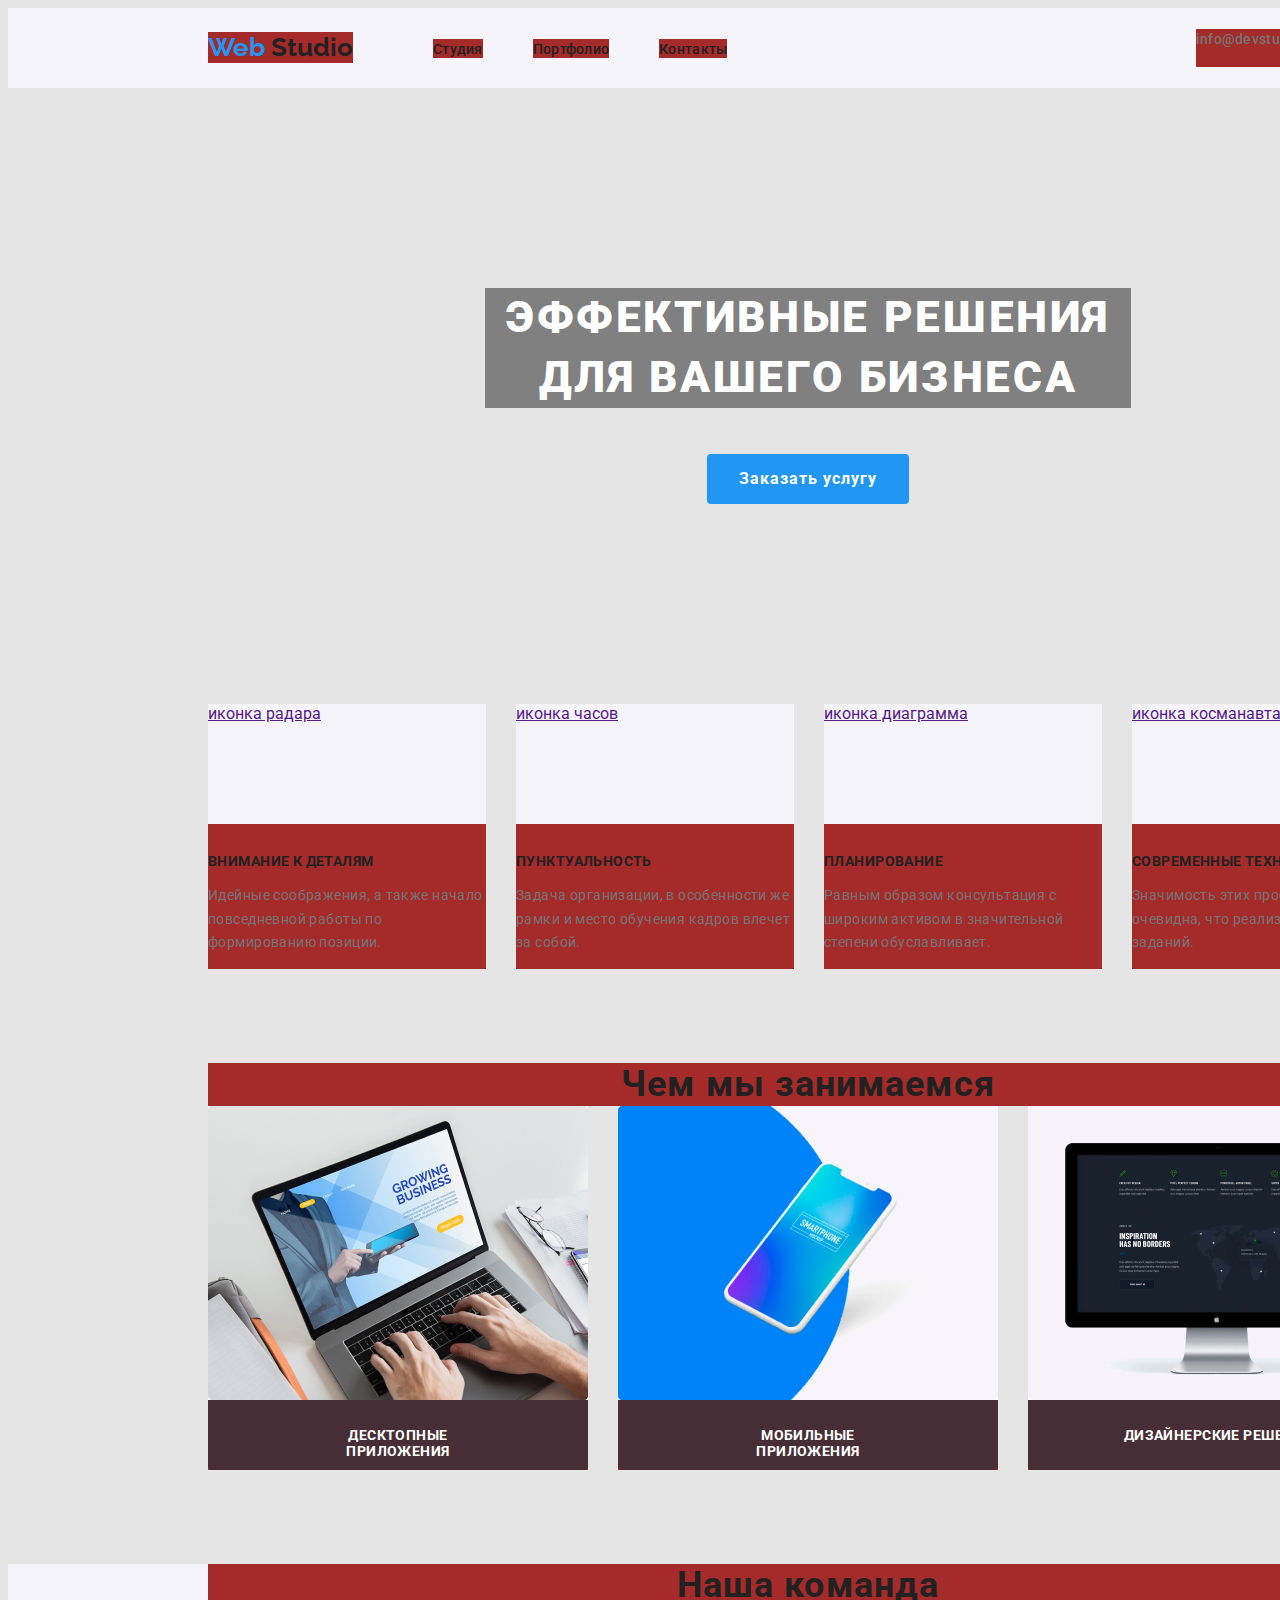
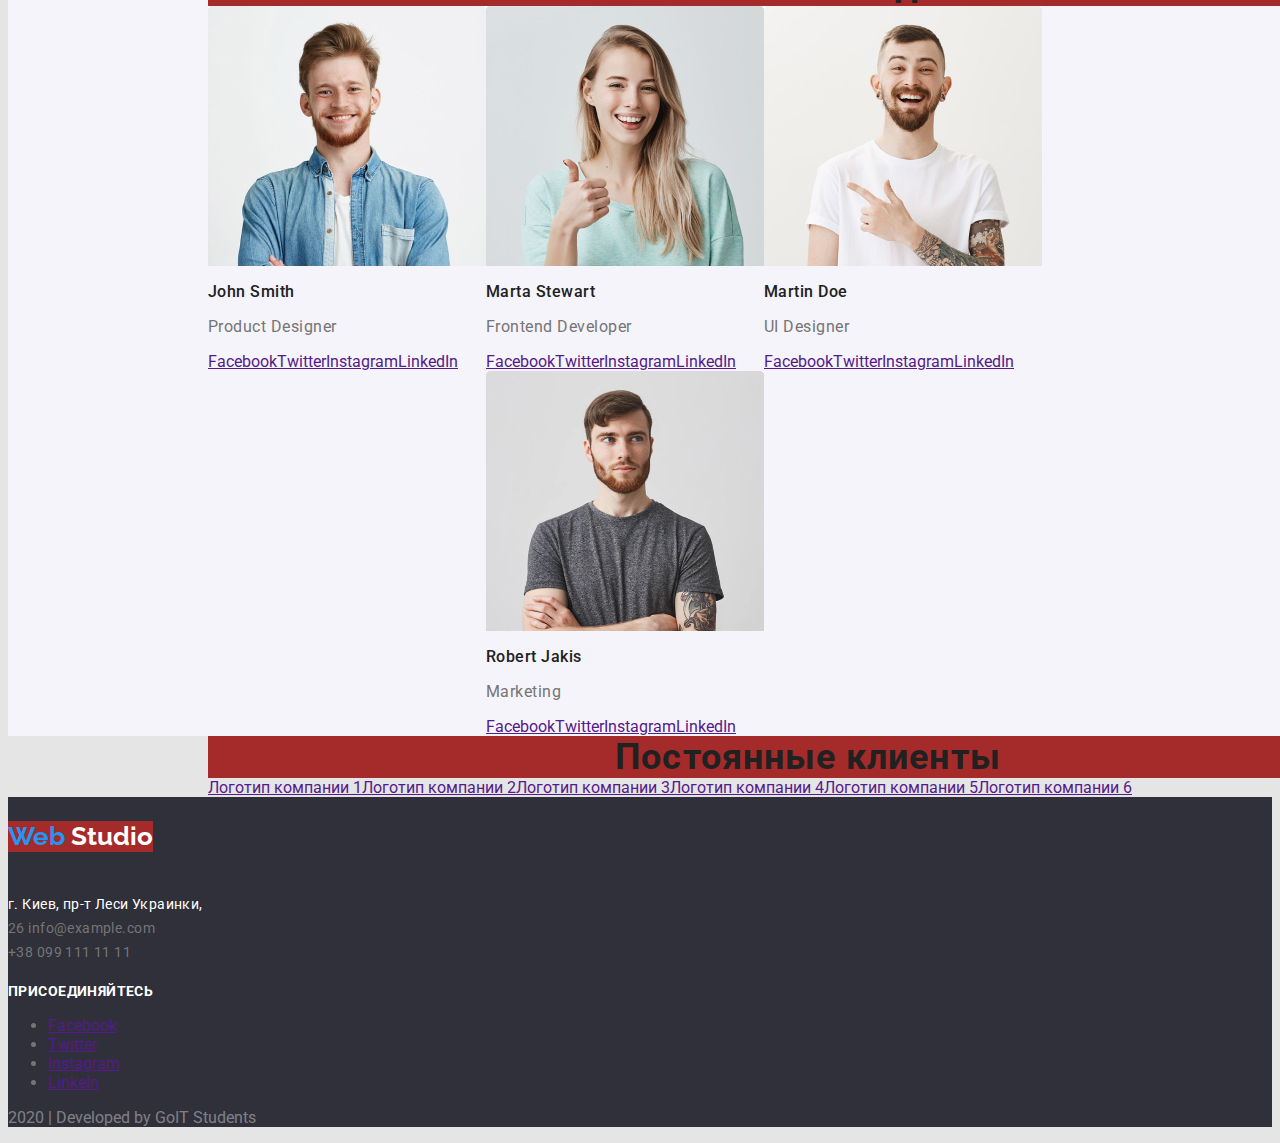
<file: index.html>
<!DOCTYPE html>
<html lang="ru">
  <head>
    <meta charset="UTF-8" />
    <meta name="viewport" content="width=device-width, initial-scale=1.0" />
    <link
      href="https://fonts.googleapis.com/css2?family=Raleway:wght@700&family=Roboto:wght@400;500;700;900&display=swap"
      rel="stylesheet"
    />
    <link rel="stylesheet" href="./css/main.css" />
    <title>Web studio</title>
  </head>
  <body>
    <!-- <ul class="test list">
      <li class="test-item">Lorem ipsum dolor sit amet.</li>
      <li class="test-item">Lorem ipsum dolor sit amet.</li>
      <li class="test-item">Lorem ipsum dolor sit amet.</li>
      <li class="test-item">Lorem ipsum dolor sit amet.</li>
      <li class="test-item">Lorem ipsum dolor sit amet.</li>
    </ul> -->

    <!-- Шапка основной страницы -->
    <header class="header">
      <div class="nav-container">
        <nav class="nav-container">
          <a href="/" class="logo"
            ><span class="logo-blue">Web</span>
            <span class="logo-black">Studio</span></a
          >

          <ul class="site-nav list">
            <li class="item">
              <a href="./index.html" class="nav-link link-accent">Студия</a>
            </li>
            <li class="item">
              <a href="./portflio.html" class="nav-link link-accent"
                >Портфолио</a
              >
            </li>
            <li class="item">
              <a href="" class="nav-link link-accent">Контакты</a>
            </li>
          </ul>
        </nav>

        <ul class="contact list">
          <li class="item">
            <a href="mailto:info@devstudio.com" class="contact-link link-accent"
              >info@devstudio.com</a
            >
          </li>
          <li class="item">
            <a href="tel:+380961111111" class="contact-link link-accent"
              >+38 096 111 11 11</a
            >
          </li>
        </ul>
      </div>
    </header>

    <!-- Основной контейнер -->
    <main>
      <!-- Секция Герой -->
      <section class="scn-hero">
        <div class="hero">
          <h1 class="hero-title">эффективные решения для вашего бизнеса</h1>
          <a href="" class="button">Заказать услугу</a>
        </div>
      </section>

      <!-- Секция преимущества -->
      <section class="advantages">
        <h2 class="main-title in-hide">Преимущества</h2>
        <ul class="advant-items list container">
          <li class="item">
            <a href="" aria-label="иконка радара" class="icon">иконка радара</a>
            <h3 class="advantages-title">Внимание к деталям</h3>
            <p class="advantages-description">
              Идейные соображения, а также начало повседневной работы по
              формированию позиции.
            </p>
          </li>
          <li class="item">
            <a href="" aria-label="иконка часов" class="icon">иконка часов</a>
            <h3 class="advantages-title">Пунктуальность</h3>
            <p class="advantages-description">
              Задача организации, в особенности же рамки и место обучения кадров
              влечет за собой.
            </p>
          </li>
          <li class="item">
            <a href="" aria-label="иконка диаграмма" class="icon"
              >иконка диаграмма</a
            >
            <h3 class="advantages-title">Планирование</h3>
            <p class="advantages-description">
              Равным образом консультация с широким активом в значительной
              степени обуславливает.
            </p>
          </li>
          <li class="item">
            <a href="" aria-label="иконка косманавта" class="icon"
              >иконка косманавта</a
            >
            <h3 class="advantages-title">Современные технологии</h3>
            <p class="advantages-description">
              Значимость этих проблем настолько очевидна, что реализация
              плановых заданий.
            </p>
          </li>
        </ul>
      </section>

      <!-- Секция занятий -->
      <section class="occupations">
        <h2 class="main-title">Чем мы занимаемся</h2>
        <ul class="occupations-items list container">
          <li class="item">
            <a href="" class="link">
              <img
                src="./images-web-studio-page/Десктопные-приложения.jpg"
                alt="ноутбук на столе"
                width="380"
              />
              <h3 class="occupations-list-item">Десктопные приложения</h3>
            </a>
          </li>
          <li class="item">
            <a href="" class="link">
              <img
                src="./images-web-studio-page/Мобильные-приложения.jpg"
                alt="смартфон"
                width="380"
              />
              <h3 class="occupations-list-item">Мобильные приложения</h3>
            </a>
          </li>
          <li class="item">
            <a href="" class="link">
              <img
                src="./images-web-studio-page/Дизайнерские-решения.jpg"
                alt="моноблок"
                width="380"
              />
              <h3 class="occupations-list-item">Дизайнерские решения</h3>
            </a>
          </li>
        </ul>
      </section>

      <!-- Наша команда -->
      <section class="our-team">
        <h2 class="main-title">Наша команда</h2>
        <ul class="list container">
          <li>
            <img
              src="./images-web-studio-page/John-Smith.jpg"
              alt="фото Джона Смита"
              width="278"
            />
            <h3 class="card-title">John Smith</h3>
            <p class="position">Product Designer</p>
            <ul class="list">
              <li>
                <a href="" aria-label="Facebook">Facebook</a>
              </li>
              <li>
                <a href="" aria-label="Twitter">Twitter</a>
              </li>
              <li>
                <a href="" aria-label="Instagram">Instagram</a>
              </li>
              <li>
                <a href="" aria-label="LinkedIn">LinkedIn</a>
              </li>
            </ul>
          </li>
          <li>
            <img
              src="./images-web-studio-page/Marta-Stewart.jpg"
              alt="фото Марты Стюарт"
              width="278"
            />
            <h3 class="card-title">Marta Stewart</h3>
            <p class="position">Frontend Developer</p>
            <ul class="list">
              <li>
                <a href="" aria-label="Facebook">Facebook</a>
              </li>
              <li>
                <a href="" aria-label="Twitter">Twitter</a>
              </li>
              <li>
                <a href="" aria-label="Instagram">Instagram</a>
              </li>
              <li>
                <a href="" aria-label="LinkedIn">LinkedIn</a>
              </li>
            </ul>
            <img
              src="./images-web-studio-page/Robert-Jakis.jpg"
              alt="фото Роберта Джекиса"
              width="278"
            />
            <h3 class="card-title">Robert Jakis</h3>
            <p class="position">Marketing</p>
            <ul class="list">
              <li>
                <a href="" aria-label="Facebook">Facebook</a>
              </li>
              <li>
                <a href="" aria-label="Twitter">Twitter</a>
              </li>
              <li>
                <a href="" aria-label="Instagram">Instagram</a>
              </li>
              <li>
                <a href="" aria-label="LinkedIn">LinkedIn</a>
              </li>
            </ul>
          </li>
          <li>
            <img
              src="./images-web-studio-page/Martin-Doe.jpg"
              alt="фото Мартина Ду"
              width="278"
            />
            <h3 class="card-title">Martin Doe</h3>
            <p class="position">UI Designer</p>
            <ul class="list">
              <li>
                <a href="" aria-label="Facebook">Facebook</a>
              </li>
              <li>
                <a href="" aria-label="Twitter">Twitter</a>
              </li>
              <li>
                <a href="" aria-label="Instagram">Instagram</a>
              </li>
              <li>
                <a href="" aria-label="LinkedIn">LinkedIn</a>
              </li>
            </ul>
          </li>
        </ul>
      </section>

      <!-- Секция постоянные клиенты -->
      <section class="clients">
        <h2 class="main-title">Постоянные клиенты</h2>
        <ul class="list container">
          <li>
            <a href="" aria-label="Логотип компании 1">Логотип компании 1</a>
          </li>
          <li>
            <a href="" aria-label="Логотип компании 2">Логотип компании 2</a>
          </li>
          <li>
            <a href="" aria-label="Логотип компании 3">Логотип компании 3</a>
          </li>
          <li>
            <a href="" aria-label="Логотип компании 4">Логотип компании 4</a>
          </li>
          <li>
            <a href="" aria-label="Логотип компании 5">Логотип компании 5</a>
          </li>
          <li>
            <a href="" aria-label="Логотип компании 6">Логотип компании 6</a>
          </li>
        </ul>
      </section>
    </main>

    <!-- Подвал -->
    <footer class="footer">
      <a href="/" class="logo"
        ><span class="logo-blue">Web</span>
        <span class="logo-white">Studio</span></a
      >
      <p>
        <span class="footer-text">г. Киев, пр-т Леси Украинки,</span><br />
        <span class="footer-contacts"
          >26 info@example.com<br />
          +38 099 111 11 11</span
        >
      </p>
      <div>
        <b class="footer-call">присоединяйтесь</b>
        <ul>
          <li><a href="">Facebook</a></li>
          <li><a href="">Twitter</a></li>
          <li><a href="">Instagram</a></li>
          <li><a href="">LinkeIn</a></li>
        </ul>
      </div>
      <p class="copyrights">2020 | Developed by GoIT Students</p>
    </footer>
  </body>
</html>
</file>
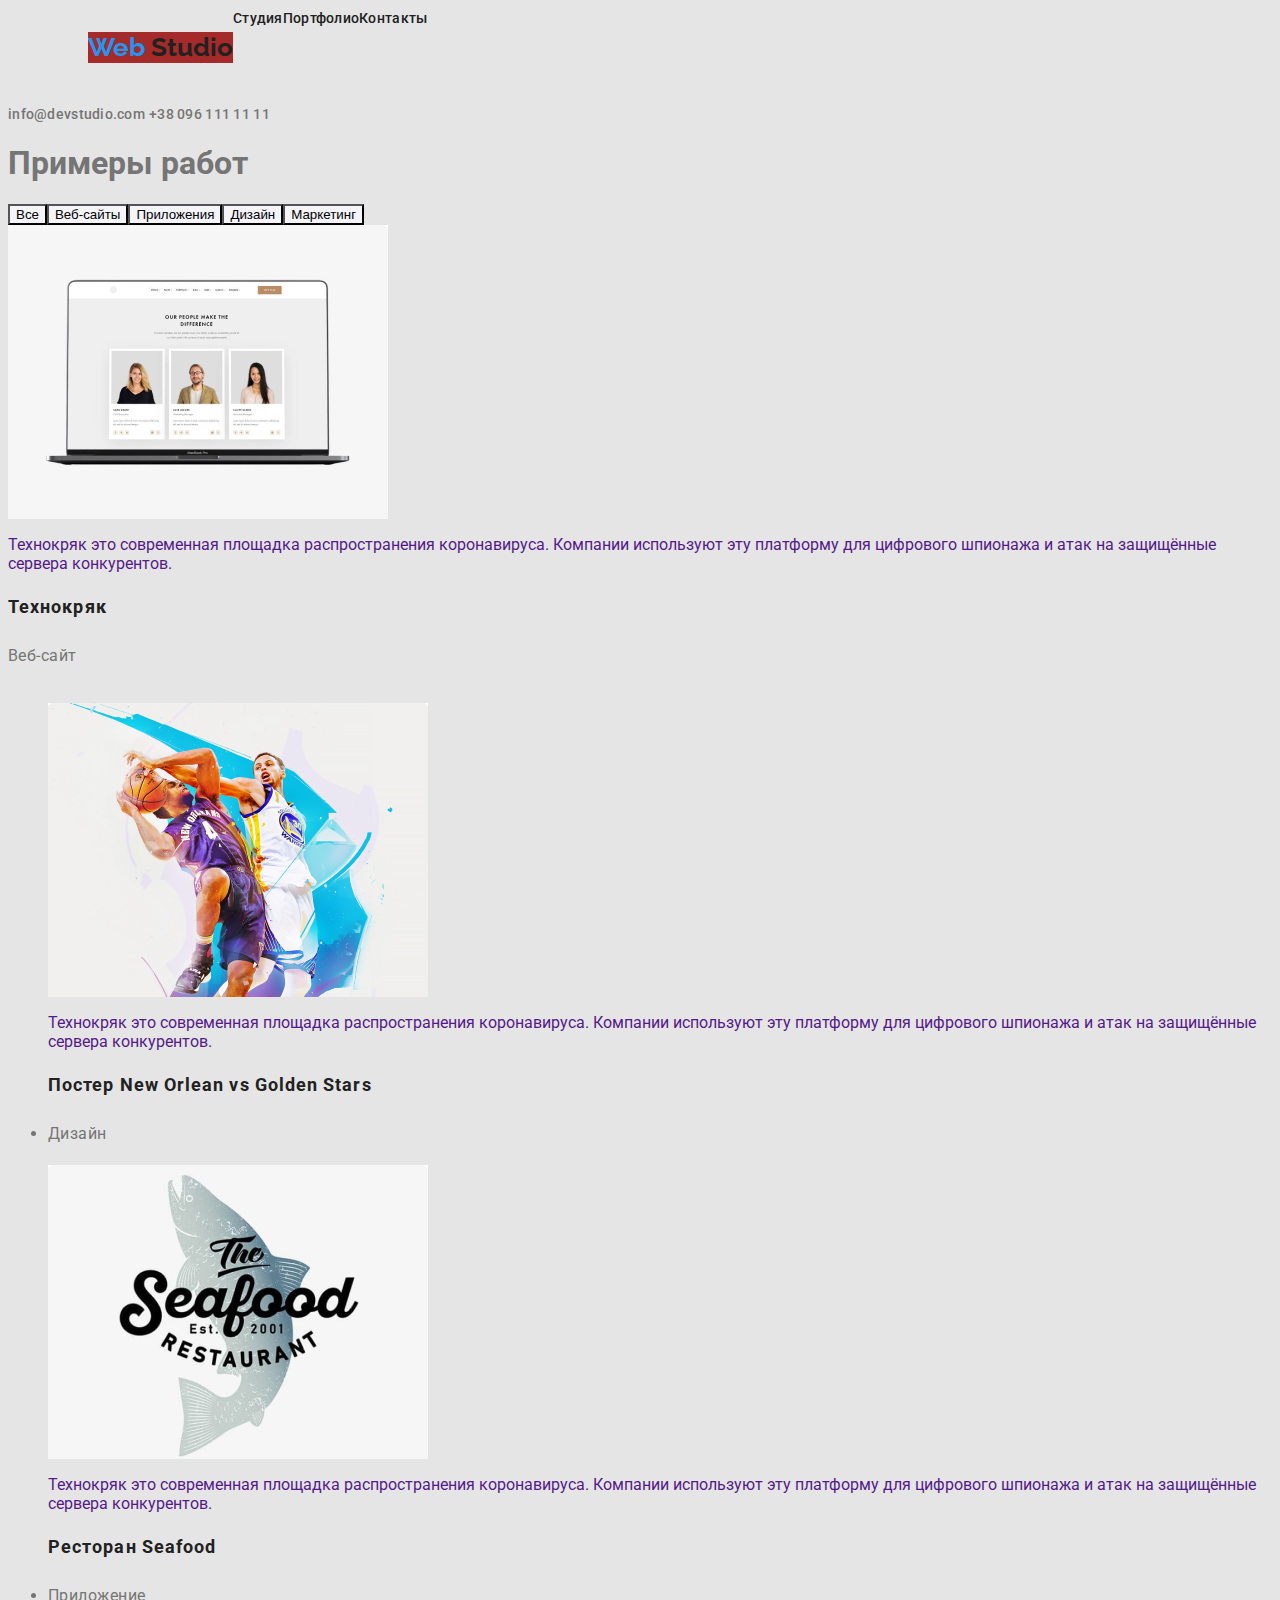
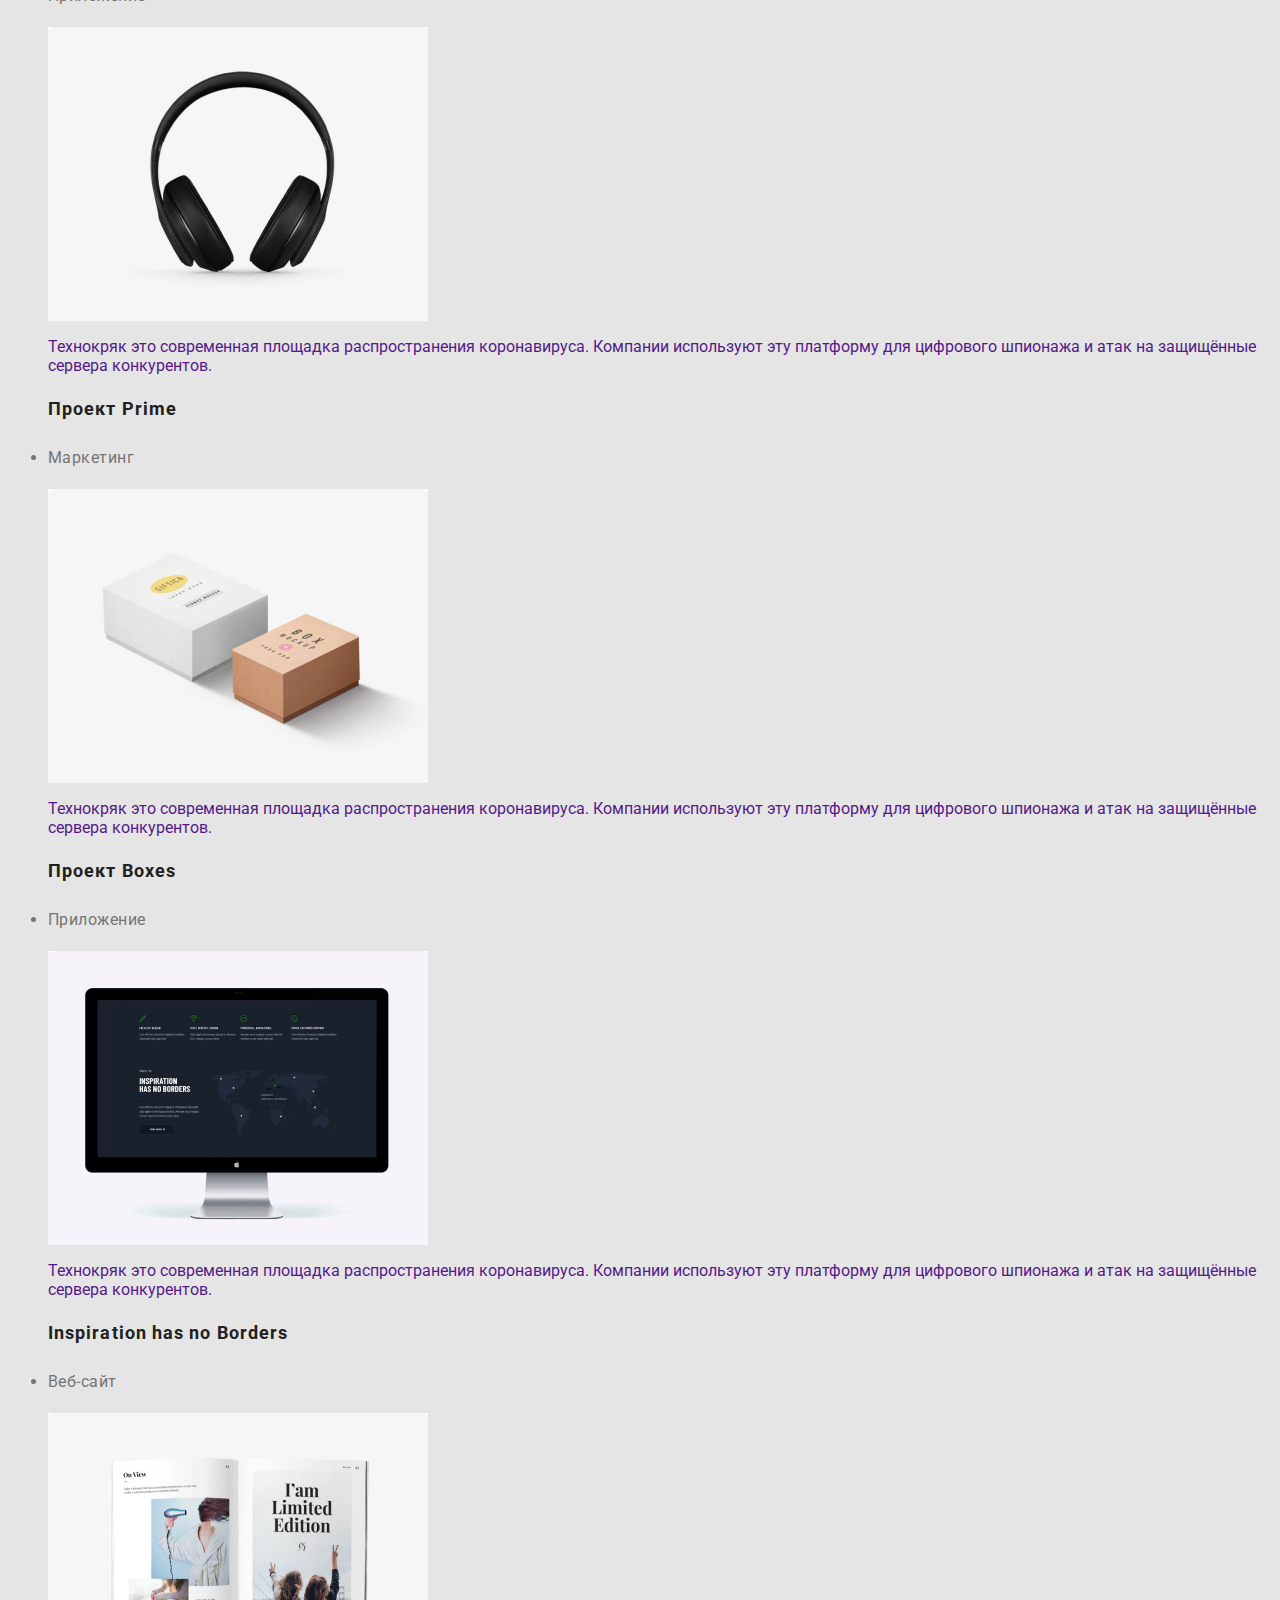
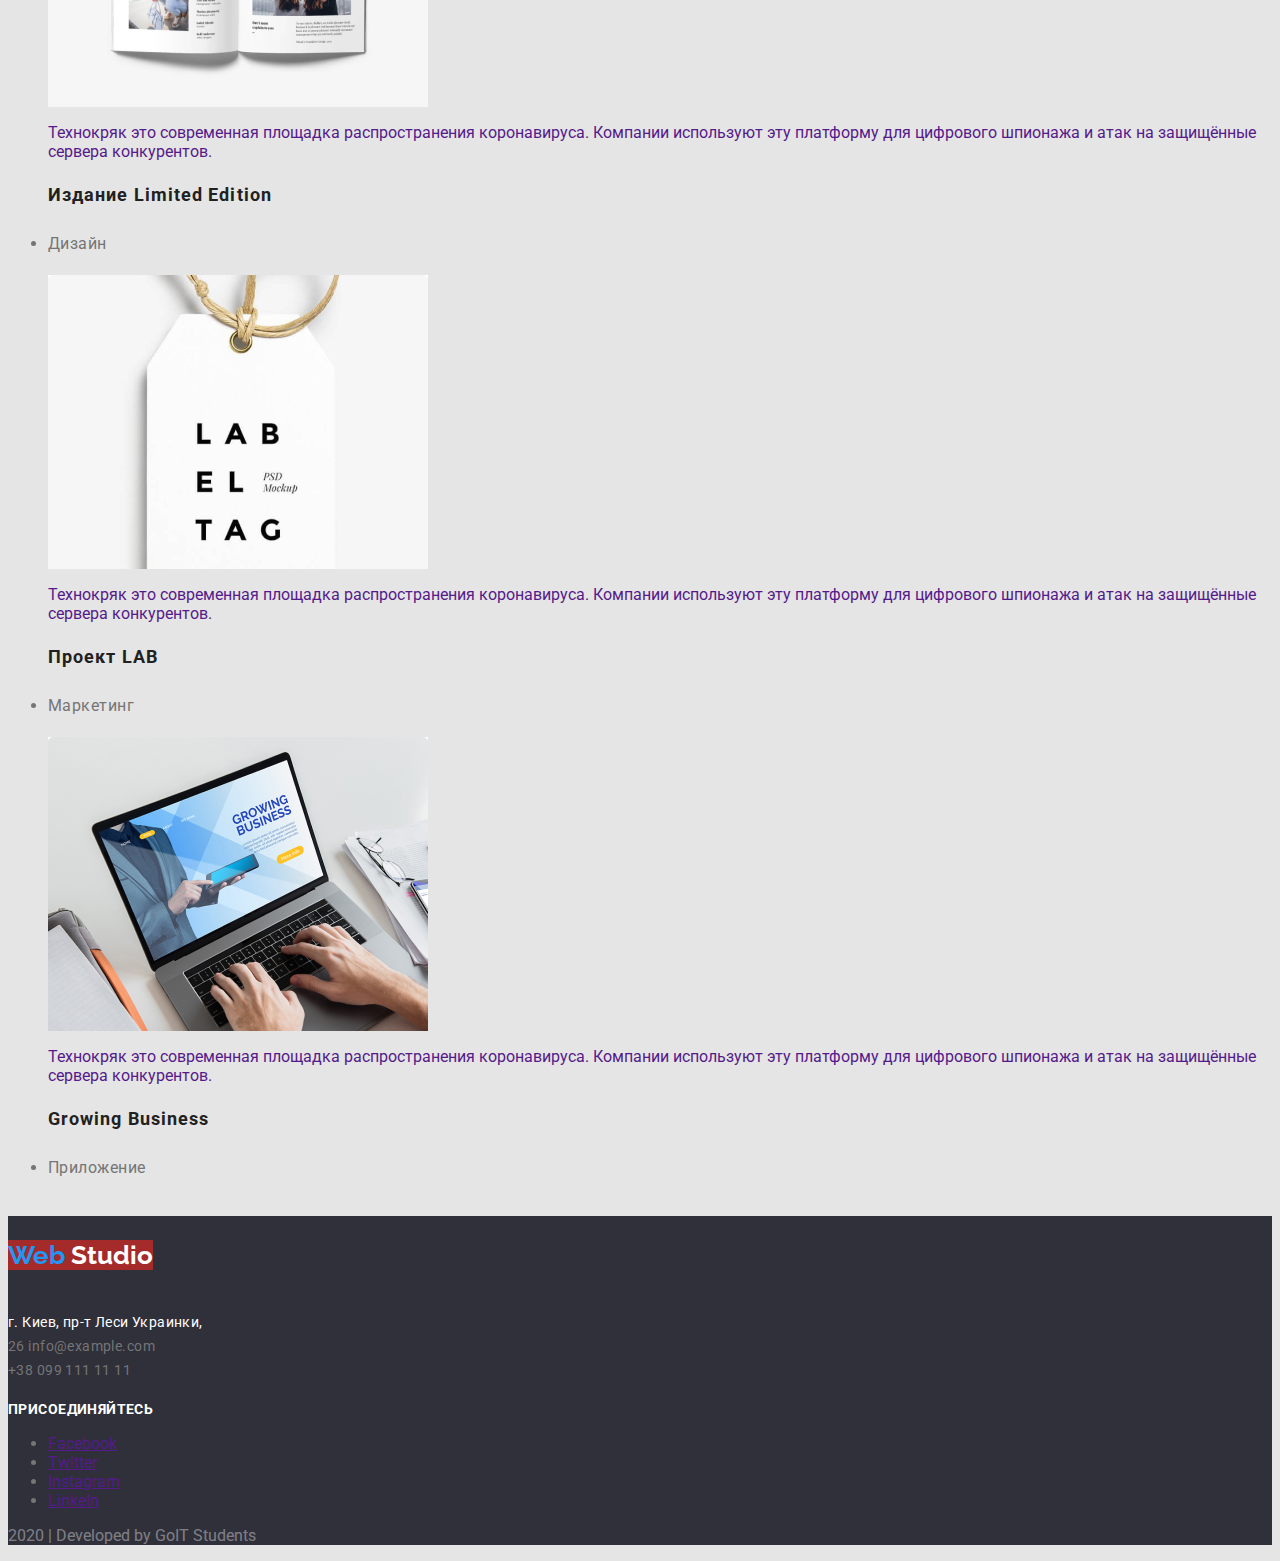
<file: portflio.html>
<!DOCTYPE html>
<html lang="ru">
  <head>
    <meta charset="UTF-8" />
    <meta name="viewport" content="width=device-width, initial-scale=1.0" />
    <link
      href="https://fonts.googleapis.com/css2?family=Raleway:wght@700&family=Roboto:wght@400;500;700;900&display=swap"
      rel="stylesheet"
    />
    <link rel="stylesheet" href="./css/main.css" />
    <title>Portfolio</title>
  </head>
  <body>
    <!-- Шапка -->
    <header>
      <nav>
        <ul class="site-nav list">
          <li>
            <a href="/" class="logo"
              ><span class="logo-blue">Web</span>
              <span class="logo-black">Studio</span></a
            >
          </li>
          <li>
            <a href="./index.html" class="nav-link link-accent">Студия</a>
          </li>
          <li>
            <a href="./portflio.html" class="nav-link link-accent">Портфолио</a>
          </li>
          <li><a href="" class="nav-link link-accent">Контакты</a></li>
        </ul>
      </nav>

      <p class="contact">
        <a href="mailto:info@devstudio.com" class="contact-link link-accent"
          >info@devstudio.com</a
        >
        <a href="tel:+380961111111" class="contact-link link-accent"
          >+38 096 111 11 11</a
        >
      </p>
    </header>

    <!-- Основной контейнер -->
    <main>
      <section class="work-examples">
        <h1 class="subject">Примеры работ</h1>
        <ul class="list">
          <li><button type="button" class="filter">Все</button></li>
          <li><button type="button" class="filter">Веб-сайты</button></li>
          <li><button type="button" class="filter">Приложения</button></li>
          <li><button type="button" class="filter">Дизайн</button></li>
          <li><button type="button" class="filter">Маркетинг</button></li>
        </ul>

        <ul class="list">
          <li>
            <a href="" class="link"
              ><img
                src="./images-portfolio-page/Tehnockryak.jpg"
                alt="ноутбук с
              трёмя фотокарточками"
                width="380"
              />
              <p>
                Технокряк это современная площадка распространения коронавируса.
                Компании используют эту платформу для цифрового шпионажа и атак
                на защищённые сервера конкурентов.
              </p>
              <h2 class="subject-list">Технокряк</h2>
              <p class="description">Веб-сайт</p>
            </a>
          </li>
        </ul>
        <ul>
          <li>
            <a href="" class="link"
              ><img
                src="./images-portfolio-page/orlean-vs-golden-stars.jpg"
                alt="два баскетболиста"
              />
              <p>
                Технокряк это современная площадка распространения коронавируса.
                Компании используют эту платформу для цифрового шпионажа и атак
                на защищённые сервера конкурентов.
              </p>
              <h2 class="subject-list">Постер New Orlean vs Golden Stars</h2>
              <p class="description">Дизайн</p>
            </a>
          </li>
          <li>
            <a href="" class="link"
              ><img
                src="./images-portfolio-page/restoran-seafood.jpg"
                alt="морепродукт"
                width="380"
              />
              <p>
                Технокряк это современная площадка распространения коронавируса.
                Компании используют эту платформу для цифрового шпионажа и атак
                на защищённые сервера конкурентов.
              </p>
              <h2 class="subject-list">Ресторан Seafood</h2>
              <p class="description">Приложение</p>
            </a>
          </li>
          <li>
            <a href="" class="link"
              ><img
                src="./images-portfolio-page/project-prime.jpg"
                alt="наушники"
                width="380"
              />
              <p>
                Технокряк это современная площадка распространения коронавируса.
                Компании используют эту платформу для цифрового шпионажа и атак
                на защищённые сервера конкурентов.
              </p>
              <h2 class="subject-list">Проект Prime</h2>
              <p class="description">Маркетинг</p>
            </a>
          </li>
          <li>
            <a href="" class="link"
              ><img
                src="./images-portfolio-page/project-boxes.jpg"
                alt="две
              коробки"
                width="380"
              />
              <p>
                Технокряк это современная площадка распространения коронавируса.
                Компании используют эту платформу для цифрового шпионажа и атак
                на защищённые сервера конкурентов.
              </p>
              <h2 class="subject-list">Проект Boxes</h2>
              <p class="description">Приложение</p>
            </a>
          </li>
          <li>
            <a href="" class="link"
              ><img
                src="./images-portfolio-page/inspiration-has-no-borders.jpg"
                alt="моноблок"
                width="380"
              />
              <p>
                Технокряк это современная площадка распространения коронавируса.
                Компании используют эту платформу для цифрового шпионажа и атак
                на защищённые сервера конкурентов.
              </p>
              <h2 class="subject-list">Inspiration has no Borders</h2>
              <p class="description">Веб-сайт</p>
            </a>
          </li>
          <li>
            <a href="" class="link"
              ><img
                src="./images-portfolio-page/publication-limited-edition.jpg"
                alt="журнал"
                width="380"
              />
              <p>
                Технокряк это современная площадка распространения коронавируса.
                Компании используют эту платформу для цифрового шпионажа и атак
                на защищённые сервера конкурентов.
              </p>
              <h2 class="subject-list">Издание Limited Edition</h2>
              <p class="description">Дизайн</p>
            </a>
          </li>
          <li>
            <a href="" class="link"
              ><img
                src="./images-portfolio-page/project-lab.jpg"
                alt="бирка на
              веревочке"
                width="380"
              />
              <p>
                Технокряк это современная площадка распространения коронавируса.
                Компании используют эту платформу для цифрового шпионажа и атак
                на защищённые сервера конкурентов.
              </p>
              <h2 class="subject-list">Проект LAB</h2>
              <p class="description">Маркетинг</p>
            </a>
          </li>
          <li>
            <a href="" class="link"
              ><img
                src="./images-portfolio-page/groving-business.jpg"
                alt="руки
              набирают текст на ноутбуке"
                width="380"
              />
              <p>
                Технокряк это современная площадка распространения коронавируса.
                Компании используют эту платформу для цифрового шпионажа и атак
                на защищённые сервера конкурентов.
              </p>
              <h2 class="subject-list">Growing Business</h2>
              <p class="description">Приложение</p>
            </a>
          </li>
        </ul>
      </section>
    </main>

    <!-- Подвал -->
    <footer class="footer">
      <a href="/" class="logo"
        ><span class="logo-blue">Web</span>
        <span class="logo-white">Studio</span></a
      >
      <p>
        <span class="footer-text">г. Киев, пр-т Леси Украинки,</span><br />
        <span class="footer-contacts"
          >26 info@example.com<br />
          +38 099 111 11 11</span
        >
      </p>
      <div>
        <b class="footer-call">присоединяйтесь</b>
        <ul>
          <li><a href="">Facebook</a></li>
          <li><a href="">Twitter</a></li>
          <li><a href="">Instagram</a></li>
          <li><a href="">LinkeIn</a></li>
        </ul>
      </div>
      <p class="copyrights">2020 | Developed by GoIT Students</p>
    </footer>
  </body>
</html>
</file>
<file: css/main.css>
/* Палитра цветов */
/* цвет основного текста - #757575 */
/* вторичный цвет текста - #212121 */
/* цвет текста подвала вторичный - rgba(255, 255, 255, 0.6) */
/* цвет акцента - #2196F3 */

/* основной цвет фона - #ffffff*/
/* вторичный цвет фона - #F5F4FA */
/* цвет подвала - #2F303A */

:root {
  --main-text-color: #757575;
  --title-text-color: #212121;
  --accent-color: #2196f3;
  --main-white-color: #ffffff;
  --main-bcg-color: #e5e5e5;
  --secondary-bcg-color: #f5f4fa;
  --footer-bgc-color: #2f303a;
  --footer-text-color: rgba(255, 255, 255, 0.6);
  --footer-copyright-color: rgba(255, 255, 255, 0.4);
}

html {
  box-sizing: border-box;

  /* background-color: #e5e5e5; */
}

*,
*::before,
*::after {
  box-sizing: inherit;
}

/* .test {
  height: 400px;
  display: flex;
}

.test-item:nth-child(2) {
  margin-left: 20px;
} 

.test-item {
  background-color: brown;
  width: 100px;
  margin: auto;
} */

body {
  color: var(--main-text-color);
  background-color: var(--main-bcg-color);

  font-family: "Roboto", sans-serif;
}

img {
  display: block;
}

/* Утилитарный класс списка */
.list {
  display: flex;
  margin: 0;
  padding: 0;
  list-style: none;
}

/* Утилитарный класс ссылки */
.link {
  display: inline-block;
  text-decoration: none;
}

.link-accent:hover,
.link-accent:focus {
  color: var(--accent-color);
}

/* Утилитарный класс оснавной контейнер */
.container {
  display: flex;
  margin-left: auto;
  margin-right: auto;
  width: 1200px;
  /* padding-left: 20px;
  padding-right: 20px; */
}

/* Утилитарный класс основный заголовков */
.main-title {
  width: 1200px;
  text-align: center;
  margin: 0 auto;
  background-color: brown;

  color: var(--title-text-color);
  font-weight: 700;
  font-size: 36px;
  line-height: 1.17;
  letter-spacing: 0.03em;
}

/* Утилита hide */
.in-hide {
  display: none;
}

/* Шапка */
.header {
  width: 1600px;
  margin-left: auto;
  margin-right: auto;

  background-color: var(--secondary-bcg-color);
}

.nav-container {
  display: flex;
  align-items: center;
  margin-left: auto;
  margin-right: auto;
  height: 80px;
  width: 1200px;
}

.logo {
  display: inline-block;
  margin-top: 24px;
  margin-bottom: 25px;
  background-color: brown;

  text-decoration: none;
  font-family: "Raleway", sans-serif;
  font-weight: 700;
  font-size: 26px;
  line-height: 1.19;
}

.logo-blue {
  color: var(--accent-color);
}

.logo-black {
  color: var(--title-text-color);
}

.site-nav {
  margin-left: 80px;
}

.site-nav .item:not(:first-child) {
  margin-left: 50px;
}

.item {
  background-color: brown;
}

.nav-link {
  padding-top: 32px;
  padding-bottom: 32px;
  color: var(--title-text-color);

  font-weight: 500;
  font-size: 14px;
  line-height: 1.14;
  letter-spacing: 0.02em;
  text-decoration: none;
}

.contact {
  margin-left: auto;
}

.contact-link {
  color: var(--main-text-color);

  font-weight: 500;
  font-size: 14px;
  line-height: 1.14;
  letter-spacing: 0.02em;
  text-decoration: none;
}

/* Герой */

.scn-hero {
  width: 1600px;
  margin-left: auto;
  margin-right: auto;
}

.hero {
  text-align: center;
}

.hero-title {
  width: 646px;
  margin-right: auto;
  margin-left: auto;
  margin-top: 200px;
  margin-bottom: 46px;

  color: var(--main-white-color);
  background-color: grey;
  font-weight: 900;
  font-size: 44px;
  line-height: 1.36;
  letter-spacing: 0.06em;
  text-transform: uppercase;
}

.button {
  display: inline-block;
  min-width: 200px;
  height: 50px;
  padding: 10px 32px;
  margin-bottom: 200px;
  border-radius: 4px;

  color: var(--main-white-color);
  background-color: var(--accent-color);

  text-decoration: none;
  font-weight: bold;
  font-size: 16px;
  line-height: 1.88;
  letter-spacing: 0.06em;
}

/* Секция преимущества */

.advantages {
  width: 1600px;
  margin-left: auto;
  margin-right: auto;
}

.advantages-title {
  margin-top: 30px;
  margin-bottom: 10px;

  color: var(--title-text-color);

  font-weight: 700;
  font-size: 14px;
  line-height: 1.14;
  letter-spacing: 0.03em;
  text-transform: uppercase;
}

.advantages-description {
  font-weight: 400;
  font-size: 14px;
  line-height: 1.71;
  letter-spacing: 0.03em;
}

.advant-items {
  margin-bottom: 94px;
}

.advant-items > .item + .item {
  margin-left: 30px;
}

.item > .icon {
  display: inline-block;
  width: 278px;
  height: 120px;

  background-color: var(--secondary-bcg-color);
}

/* Секция занятий */

.occupations {
  width: 1600px;
  margin-left: auto;
  margin-right: auto;
}

.occupations-list-item {
  width: 380px;
  height: 70px;
  padding: 27px 91px;
  margin: 0;
  border-bottom-left-radius: 4px;
  border-bottom-right-radius: 4px;
  text-align: center;

  color: var(--main-white-color);
  background-color: rgba(47, 48, 58, 0.8);

  font-weight: 700;
  font-size: 14px;
  line-height: 1.17;
  letter-spacing: 0.03em;
  text-transform: uppercase;
}

.occupations-items > .item + .item {
  margin-left: 30px;
}

.occupations-items {
  margin-bottom: 94px;
}

/* Наша команда */

.our-team {
  width: 1600px;
  margin-right: auto;
  margin-left: auto;

  background-color: var(--secondary-bcg-color);
}

.card-title {
  color: var(--title-text-color);

  font-weight: 500;
  font-size: 16px;
  line-height: 1.19;
  letter-spacing: 0.03em;
}

.position {
  font-weight: 400;
  font-size: 16px;
  line-height: 1.19;
  letter-spacing: 0.03em;
}

/* Секция постоянные клиенты */

.clients {
  width: 1600px;
  margin-right: auto;
  margin-left: auto;
}

/* Подвал */

.footer {
  background-color: var(--footer-bgc-color);
}

.logo-white {
  color: var(--main-white-color);
}

.footer-text,
.footer-contacts {
  font-weight: 400;
  font-size: 14px;
  line-height: 1.71;
  letter-spacing: 0.03em;
}

.footer-text {
  color: var(--main-white-color);
}

.footer-contats {
  color: var(--footer-text-color);
}

.copyrights {
  color: var(--footer-copyright-color);
}

.footer-call {
  color: var(--main-white-color);

  font-weight: bold;
  font-size: 14px;
  line-height: 1.14;
  letter-spacing: 0.03em;
  text-transform: uppercase;
}

/* Портфолио */

.subject-list {
  color: var(--title-text-color);

  font-weight: 700;
  font-size: 18px;
  line-height: 2;
  letter-spacing: 0.06em;
}

.work-examples .description {
  color: var(--main-text-color);

  font-weight: 400;
  font-size: 16px;
  line-height: 1.88;
  letter-spacing: 0.03em;
}

.filter {
  background-color: #f5f4fa;
}

.filter:hover,
.filter:focus {
  background-color: var(--accent-color);
  color: var(--main-white-color);
}
</file>
